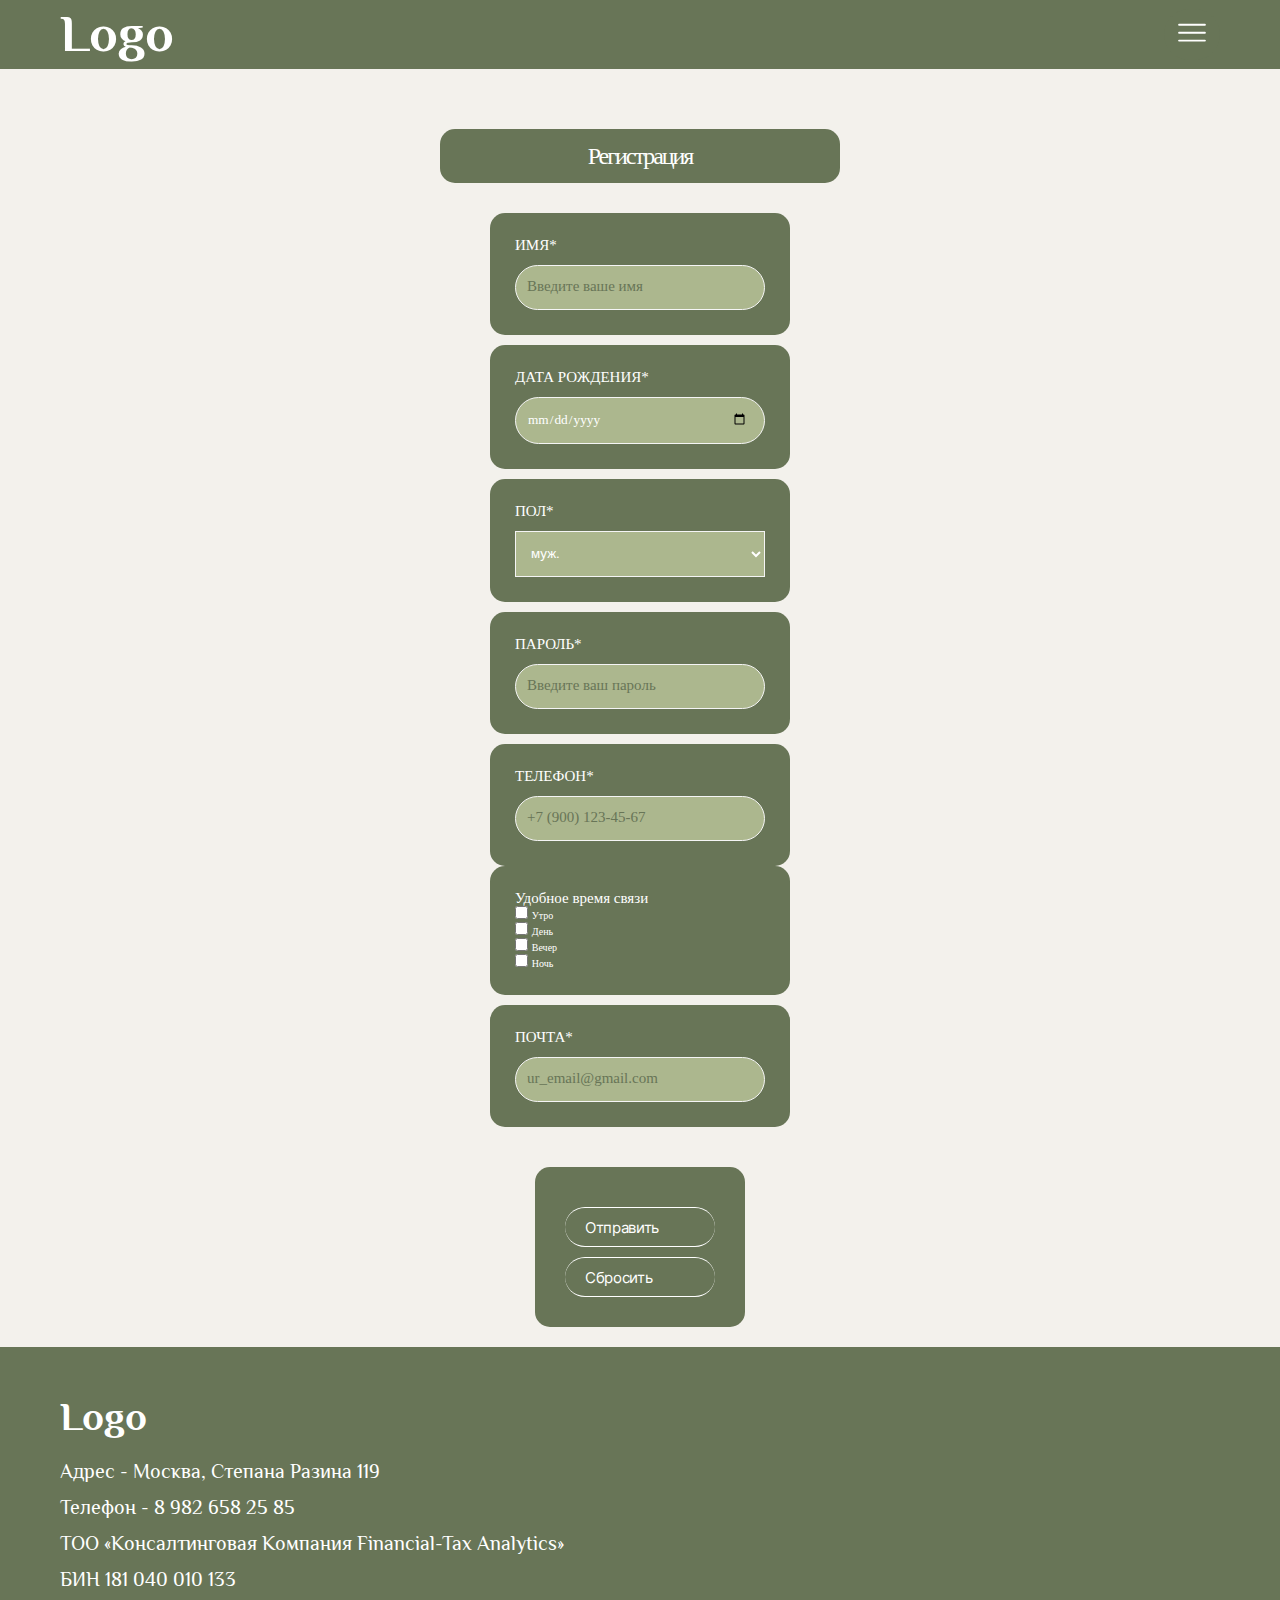
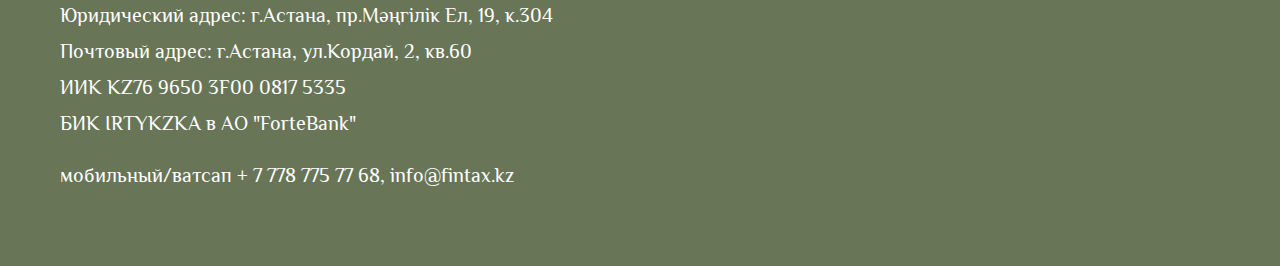
<file: form.html>
<!DOCTYPE html>
<html lang="en">
<head>
    <meta charset="UTF-8">
    <meta name="viewport" content="width=device-width, initial-scale=1.0">  
    <link rel="stylesheet" href="css/form.css">
    <title>чт.... форма</title>
</head>
<body>
    <header class="header">
        <div class="header__wrapper">
            <a href="index.html" class="header__link">Logo</a>
            <button class="header__btn">
                <img src="img/burger.svg" alt="Навигация" class="header__burger">
            </button>
        </div>
    </header>

    <section class="registration">
        <h1 class="registration__title">Регистрация</h1>
        <form class="registration__form">
          <div class="registration__wrapper">
            <label class="registration__label">
              ИМЯ* 
              <input
                required="true"
                type="text"
                placeholder="Введите ваше имя"
                class="registration__input"
              />
            </label>
            <label class="registration__label registration__label-current">
              ДАТА РОЖДЕНИЯ*
              <input
                required="true"
                type="date"
                placeholder="Введите ваше имя"
                class="registration__input"
              />
            </label>
            <label class="registration__label">
              ПОЛ*
              <select name="" id="" class="registration__select">
                <option class="registration__option">муж.</option>
                <option class="registration__option">жен.</option>
              </select>
            </label>
            <label class="registration__label registration__label-current">
              ПАРОЛЬ*
              <input
                required="true"
                type="password"
                placeholder="Введите ваш пароль"
                class="registration__input"
              />
            </label>

            <label class="registration__label registration__label-current">
              ТЕЛЕФОН*
              <input
                required="true"
                type="tel"
                placeholder="+7 (900) 123-45-67"
                class="registration__input"
              />
            </label>
            <ul class="registration__list">
              <p class="registration__text">Удобное время связи</p>
              <li class="registration__item">
                <input
                  required="true"
                  type="checkbox"
                  name="daytime"
                  id=""
                  class="registration__checkbox"
                />
                <span class="registration__span">Утро</span>
              </li>
              <li class="registration__item">
                <input
                  required="true"
                  type="checkbox"
                  name="daytime"
                  id=""
                  class="registration__checkbox"
                />
                <span class="registration__span">День</span>
              </li>
              <li class="registration__item">
                <input
                  required="true"
                  type="checkbox"
                  name="daytime"
                  id=""
                  class="registration__checkbox"
                />
                <span class="registration__span">Вечер</span>
              </li>
              <li class="registration__item">
                <input
                  required="true"
                  type="checkbox"
                  name="daytime"
                  id=""
                  class="registration__checkbox"
                />
                <span class="registration__span">Ночь</span>
              </li>
            </ul>

            <label class="registration__label registration__label-current">
              ПОЧТА*
              <input
                required="true"
                type="email"
                placeholder="ur_email@gmail.com"
                class="registration__input"
              />
            </label>
            <div class="button__wrapper">
              <button type="submit" class="registration__button">Отправить</button>
              <button type="reset" class="registration__button registration__button-current" disabled>
                Сбросить
              </button>
            </div>
          </div>
        </form>
      </section>
    </main>
    <footer class="footer">
        <div class="footer__background">
            <ul class="footer__list">
                <li class="footer__item footer__item--logo">Logo</li>
                <li class="footer__item">Адрес - Москва, Степана Разина 119</li>
                <li class="footer__item">Телефон - <a href="tel:8(982)658-25-85"> 8 982 658 25 85</a></li>
                <li class="footer__item">ТОО «Консалтинговая Компания Financial-Tax Analytics»</li>
                <li class="footer__item">БИН 181 040 010 133</li>
                <li class="footer__item">Юридический адрес: г.Астана, пр.Мәңгілік Ел, 19, к.304</li>
                <li class="footer__item">Почтовый адрес: г.Астана, ул.Кордай, 2, кв.60</li>
                <li class="footer__item">ИИК KZ76 9650 3F00 0817 5335</li>
                <li class="footer__item">БИК IRTYKZKA в АО "ForteBank"</li>
                <li class="footer__item footer__item--last">мобильный/ватсап 
                    <a href="tel:+7(778)-775-77-68">+ 7 778 775 77 68</a>,
                    <a href="mailto:info@fintax.kz">info@fintax.kz</a>
                </li>
            </ul>
        </div>
    </footer>
</body>
</html>
</file>
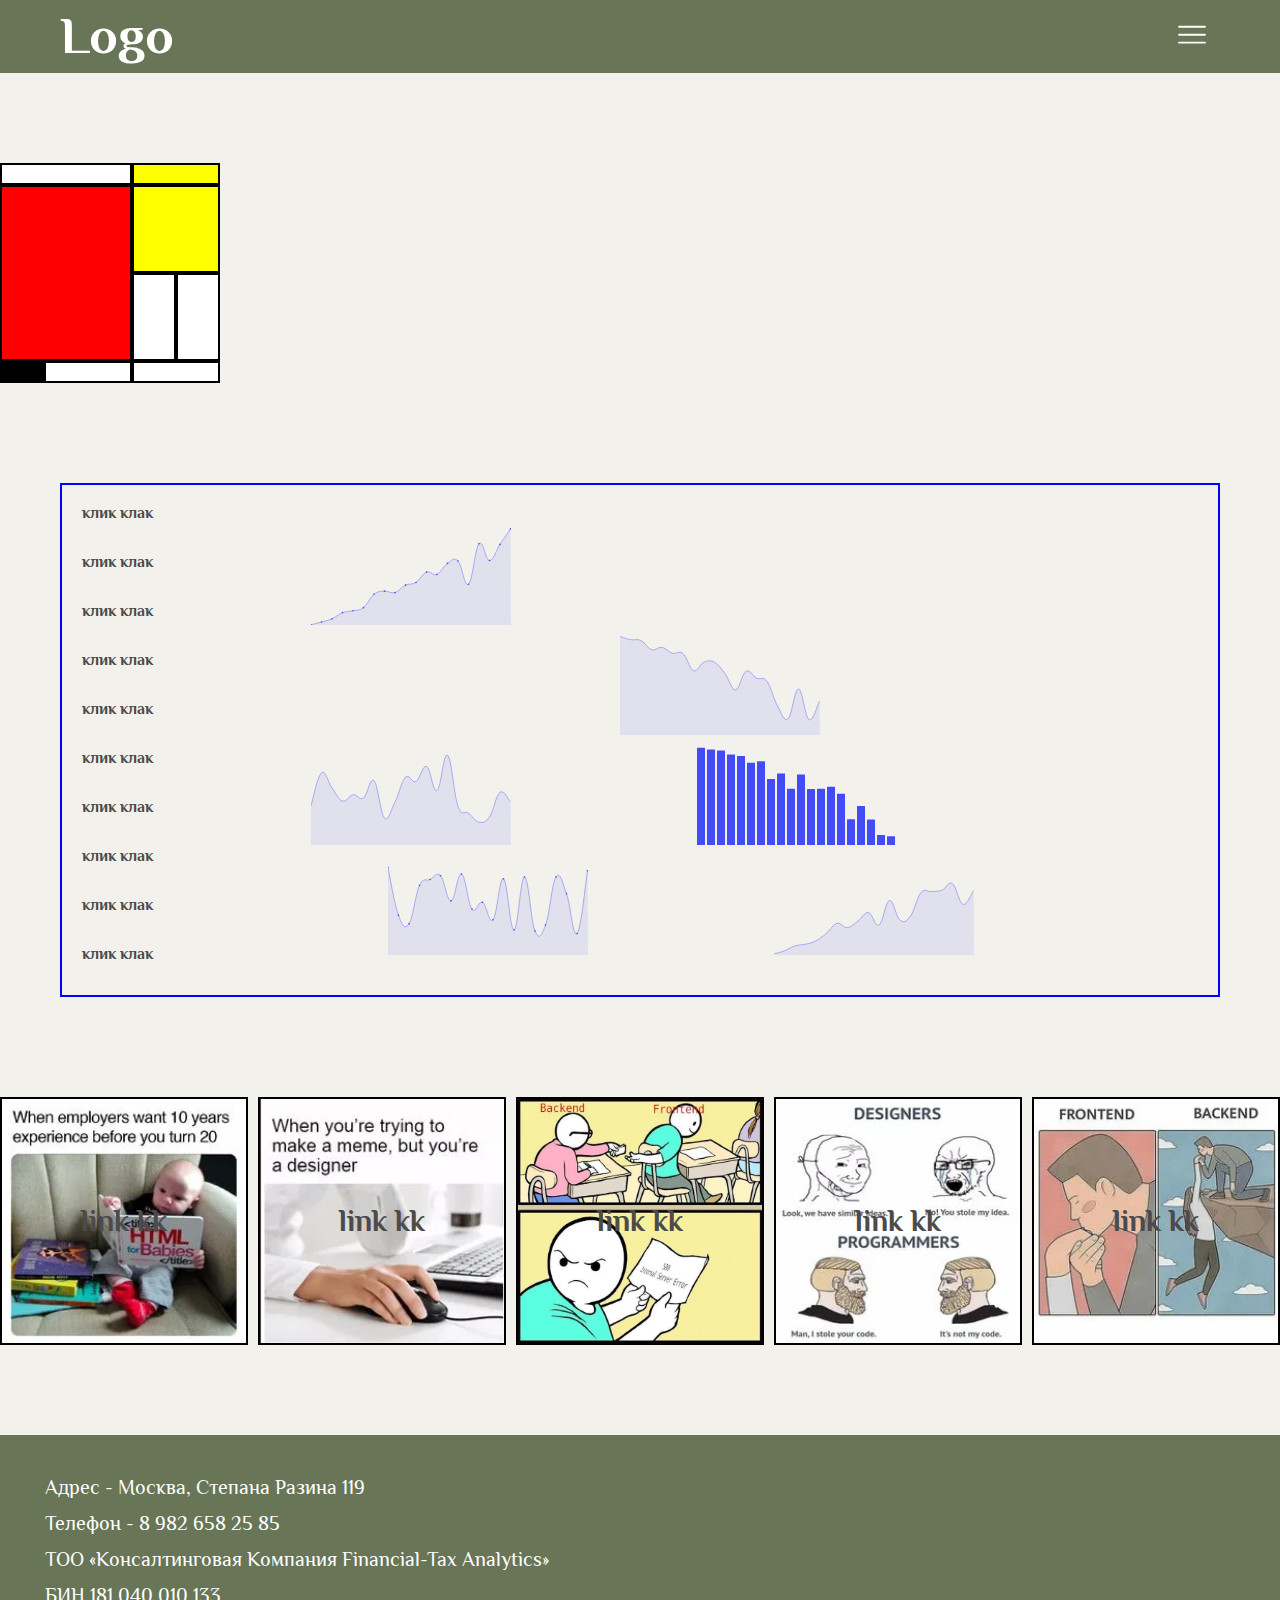
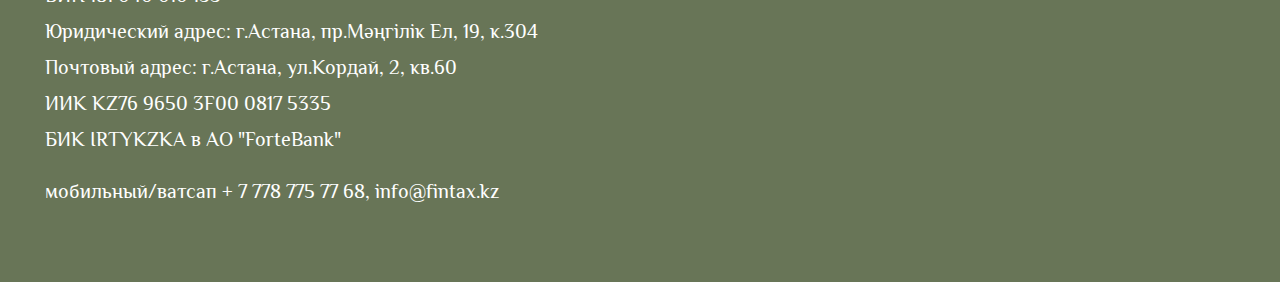
<file: grid.html>
<!DOCTYPE html>
<html lang="en">
<head>
    <meta charset="UTF-8">
    <meta name="viewport" content="width=device-width, initial-scale=1.0">  
    <link rel="stylesheet" href="css/grid.css">
    <title>что такое гриды.......</title>
</head>
<body>
    <header class="header">
        <div class="header__wrapper">
            <a href="index.html" class="header__link">Logo</a>
            <button class="header__btn">
                <img src="img/burger.svg" alt="Навигация" class="header__burger">
            </button>
        </div>
    </header>
    <main>
        <section class="grid ">
            <div class="grid__body wrapper">
                <div class="grid__item--1 grid__item">1</div>
                <div class="grid__item--2 grid__item">2</div>
                <div class="grid__item--3 grid__item">3</div>
                <div class="grid__item--4 grid__item">4</div>
                <div class="grid__item--5 grid__item">5</div>
                <div class="grid__item--6 grid__item">6</div>
                <div class="grid__item--7 grid__item">7</div>
                <div class="grid__item--8 grid__item">8</div>
                <div class="grid__item--9 grid__item">9</div>
            </div>
        </section>
        <section class="dashboard">
            <ul class="dashboard__aside">
                <li><a href="#">клик клак</a></li>
                <li><a href="#">клик клак</a></li>
                <li><a href="#">клик клак</a></li>
                <li><a href="#">клик клак</a></li>
                <li><a href="#">клик клак</a></li>
                <li><a href="#">клик клак</a></li>
                <li><a href="#">клик клак</a></li>
                <li><a href="#">клик клак</a></li>
                <li><a href="#">клик клак</a></li>
                <li><a href="#">клик клак</a></li>
            </ul>
            <div class="dashboard__main">
                <svg class='graph2' height="auto" viewBox="0 0 2000 1000" xmlns="http://www.w3.org/2000/svg">
                    <path d="M0 997.299c21-5.493 63-15.67 105-27.466 42-11.795 63-12.783 105-31.51 42-18.729 63-45.853 105-62.13 42-16.278 63-9.31 105-19.258 42-9.949 63 2.331 105-30.486S588 725.86 630 692.85c42-33.01 63-28.074 105-31.451 42-3.377 63 26.591 105 14.567 42-12.025 63-54.584 105-74.69 42-20.107 63 .236 105-25.842s63-88.36 105-104.548c42-16.188 63 41.012 105 23.607s63-83.693 105-110.632c42-26.94 63-65.885 105-24.062 42 41.823 63 267.567 105 233.177 42-34.39 63-357.48 105-405.126 42-47.646 63 165.665 105 166.895 42 1.23 63-97.585 105-160.743s84-124.038 105-155.047l5 961.045H0Z" fill="#444cf71a"/> <path d="M0 997.299c21-5.493 63-15.67 105-27.466 42-11.795 63-12.783 105-31.51 42-18.729 63-45.853 105-62.13 42-16.278 63-9.31 105-19.258 42-9.949 63 2.331 105-30.486S588 725.86 630 692.85c42-33.01 63-28.074 105-31.451 42-3.377 63 26.591 105 14.567 42-12.025 63-54.584 105-74.69 42-20.107 63 .236 105-25.842s63-88.36 105-104.548c42-16.188 63 41.012 105 23.607s63-83.693 105-110.632c42-26.94 63-65.885 105-24.062 42 41.823 63 267.567 105 233.177 42-34.39 63-357.48 105-405.126 42-47.646 63 165.665 105 166.895 42 1.23 63-97.585 105-160.743s84-124.038 105-155.047" fill="none" stroke="#444cf7" stroke-width="4"/> <g fill="#444cf7"><circle cy="997.299" r="8"/><circle cx="105" cy="969.833" r="8"/><circle cx="210" cy="938.322" r="8"/><circle cx="315" cy="876.193" r="8"/><circle cx="420" cy="856.935" r="8"/><circle cx="525" cy="826.449" r="8"/><circle cx="630" cy="692.85" r="8"/><circle cx="735" cy="661.399" r="8"/><circle cx="840" cy="675.966" r="8"/><circle cx="945" cy="601.276" r="8"/><circle cx="1050" cy="575.434" r="8"/><circle cx="1155" cy="470.886" r="8"/><circle cx="1260" cy="494.493" r="8"/><circle cx="1365" cy="383.861" r="8"/><circle cx="1470" cy="359.799" r="8"/><circle cx="1575" cy="592.976" r="8"/><circle cx="1680" cy="187.85" r="8"/><circle cx="1785" cy="354.745" r="8"/><circle cx="1890" cy="194.002" r="8"/><circle cx="1995" cy="38.955" r="8"/></g>
                </svg>
                <svg class="graph1" height="auto" viewBox="0 0 2000 1000" xmlns="http://www.w3.org/2000/svg">
                    <path d="M0 14.409c21 6.427 63 23.993 105 32.134 42 8.14 63-11.522 105 8.569 42 20.09 63 78.171 105 91.883 42 13.712 63-30.454 105-23.323 42 7.13 63 46.758 105 58.976 42 12.218 63-32.84 105 2.115 42 34.955 63 155.187 105 172.66 42 17.473 63-68.429 105-85.293 42-16.864 63-21.71 105 .971 42 22.68 63 57.224 105 112.432 42 55.208 63 167.936 105 163.607 42-4.329 63-161.638 105-185.253 42-23.614 63 47.127 105 67.18 42 20.055 63-22.558 105 33.09 42 55.647 63 170.533 105 245.149 42 74.615 63 161.636 105 127.928 42-33.707 63-298.292 105-296.466 42 1.826 63 281.584 105 305.597 42 24.012 84-148.427 105-185.534l5 339.169H0Z" fill="#444cf71a"/> <path d="M0 14.409c21 6.427 63 23.993 105 32.134 42 8.14 63-11.522 105 8.569 42 20.09 63 78.171 105 91.883 42 13.712 63-30.454 105-23.323 42 7.13 63 46.758 105 58.976 42 12.218 63-32.84 105 2.115 42 34.955 63 155.187 105 172.66 42 17.473 63-68.429 105-85.293 42-16.864 63-21.71 105 .971 42 22.68 63 57.224 105 112.432 42 55.208 63 167.936 105 163.607 42-4.329 63-161.638 105-185.253 42-23.614 63 47.127 105 67.18 42 20.055 63-22.558 105 33.09 42 55.647 63 170.533 105 245.149 42 74.615 63 161.636 105 127.928 42-33.707 63-298.292 105-296.466 42 1.826 63 281.584 105 305.597 42 24.012 84-148.427 105-185.534" fill="none" stroke="#444cf7" stroke-width="4"/>
                </svg>
                <svg class="graph3" height="auto" viewBox="0 0 2000 1000" xmlns="http://www.w3.org/2000/svg">
                    <path d="M0 607.742c21-65.879 63-293.387 105-329.392 42-36.006 63 92.863 105 149.364 42 56.5 63 119.257 105 133.14 42 13.884 63-57.45 105-63.72 42-6.27 63 60.34 105 32.37 42-27.969 63-212.252 105-172.218 42 40.035 63 329.821 105 372.393 42 42.572 63-77.999 105-159.533 42-81.534 63-207.2 105-248.136 42-40.936 63 64.904 105 43.456 42-21.447 63-168.49 105-150.692 42 17.798 63 262.274 105 239.682 42-22.592 63-384.043 105-352.643 42 31.399 63 393.63 105 509.638 42 116.01 63 38.547 105 70.408 42 31.86 63 81.454 105 88.893 42 7.439 63 7.876 105-51.7 42-59.575 63-215.9 105-246.176 42-30.276 84 75.839 105 94.798l5 432.326H0Z" fill="#444cf71a"/><path d="M0 607.742c21-65.879 63-293.387 105-329.392 42-36.006 63 92.863 105 149.364 42 56.5 63 119.257 105 133.14 42 13.884 63-57.45 105-63.72 42-6.27 63 60.34 105 32.37 42-27.969 63-212.252 105-172.218 42 40.035 63 329.821 105 372.393 42 42.572 63-77.999 105-159.533 42-81.534 63-207.2 105-248.136 42-40.936 63 64.904 105 43.456 42-21.447 63-168.49 105-150.692 42 17.798 63 262.274 105 239.682 42-22.592 63-384.043 105-352.643 42 31.399 63 393.63 105 509.638 42 116.01 63 38.547 105 70.408 42 31.86 63 81.454 105 88.893 42 7.439 63 7.876 105-51.7 42-59.575 63-215.9 105-246.176 42-30.276 84 75.839 105 94.798" fill="none" stroke="#444cf7" stroke-width="4"/>
                </svg>
                <svg class="graph6" height="auto" viewBox="0 0 2000 1000" xmlns="http://www.w3.org/2000/svg">
                    <path d="M0 1000h80V30.496q0-4-4-4H4q-4 0-4 4ZM100 1000h80V49.639q0-4-4-4h-72q-4 0-4 4ZM200 1000h80V58.256q0-4-4-4h-72q-4 0-4 4ZM300 1000h80V98.57q0-4-4-4h-72q-4 0-4 4ZM400 1000h80V115.122q0-4-4-4h-72q-4 0-4 4ZM500 1000h80V181.084q0-4-4-4h-72q-4 0-4 4ZM600 1000h80V167.194q0-4-4-4h-72q-4 0-4 4ZM700 1000h80V342.94q0-4-4-4h-72q-4 0-4 4ZM800 1000h80V287.917q0-4-4-4h-72q-4 0-4 4ZM900 1000h80V440.283q0-4-4-4h-72q-4 0-4 4ZM1000 1000h80V297.951q0-4-4-4h-72q-4 0-4 4ZM1100 1000h80V444.243q0-4-4-4h-72q-4 0-4 4ZM1200 1000h80V442.708q0-4-4-4h-72q-4 0-4 4ZM1300 1000h80V421.495q0-4-4-4h-72q-4 0-4 4ZM1400 1000h80V490.418q0-4-4-4h-72q-4 0-4 4ZM1500 1000h80V747.462q0-4-4-4h-72q-4 0-4 4ZM1600 1000h80V613.48q0-4-4-4h-72q-4 0-4 4ZM1700 1000h80V749.758q0-4-4-4h-72q-4 0-4 4ZM1800 1000h80v-94.973q0-4-4-4h-72q-4 0-4 4ZM1900 1000h80v-82.734q0-4-4-4h-72q-4 0-4 4Z" fill="#444cf7"/>
                </svg>
                <svg class="graph5" height="auto" viewBox="0 0 2000 1000" xmlns="http://www.w3.org/2000/svg">
                    <path d="M0 125.698c21 95.639 63 365.67 105 478.193 42 112.523 63 144.345 105 84.422s63-295.423 105-384.038c42-88.615 63-39.568 105-59.035 42-19.468 63-81.032 105-38.303 42 42.73 63 255.186 105 251.95 42-3.237 63-284.594 105-268.134 42 16.46 63 293.927 105 350.434 42 56.507 63-89.301 105-67.9 42 21.402 63 221.997 105 174.909 42-47.088 63-430.562 105-410.348s63 514.847 105 511.416c42-3.43 63-530.728 105-528.568 42 2.16 63 443.315 105 539.37 42 96.056 63 49.043 105-59.092 42-108.135 63-418.826 105-481.583 42-62.757 63 54.589 105 167.799 42 113.21 63 444.271 105 398.253 42-46.02 84-502.677 105-628.347l5 842.904H0Z" fill="#444cf71a"/> <path d="M0 125.698c21 95.639 63 365.67 105 478.193 42 112.523 63 144.345 105 84.422s63-295.423 105-384.038c42-88.615 63-39.568 105-59.035 42-19.468 63-81.032 105-38.303 42 42.73 63 255.186 105 251.95 42-3.237 63-284.594 105-268.134 42 16.46 63 293.927 105 350.434 42 56.507 63-89.301 105-67.9 42 21.402 63 221.997 105 174.909 42-47.088 63-430.562 105-410.348s63 514.847 105 511.416c42-3.43 63-530.728 105-528.568 42 2.16 63 443.315 105 539.37 42 96.056 63 49.043 105-59.092 42-108.135 63-418.826 105-481.583 42-62.757 63 54.589 105 167.799 42 113.21 63 444.271 105 398.253 42-46.02 84-502.677 105-628.347" fill="none" stroke="#444cf7" stroke-width="4"/> <g fill="#444cf7"><circle cy="125.698" r="8"/><circle cx="105" cy="603.891" r="8"/><circle cx="210" cy="688.313" r="8"/><circle cx="315" cy="304.275" r="8"/><circle cx="420" cy="245.24" r="8"/><circle cx="525" cy="206.937" r="8"/><circle cx="630" cy="458.886" r="8"/><circle cx="735" cy="190.753" r="8"/><circle cx="840" cy="541.187" r="8"/><circle cx="945" cy="473.288" r="8"/><circle cx="1050" cy="648.196" r="8"/><circle cx="1155" cy="237.848" r="8"/><circle cx="1260" cy="749.264" r="8"/><circle cx="1365" cy="220.696" r="8"/><circle cx="1470" cy="760.066" r="8"/><circle cx="1575" cy="700.974" r="8"/><circle cx="1680" cy="219.391" r="8"/><circle cx="1785" cy="387.19" r="8"/><circle cx="1890" cy="785.443" r="8"/><circle cx="1995" cy="157.096" r="8"/></g>
                </svg>
                <svg class="graph4" height="auto" viewBox="0 0 2000 1000" xmlns="http://www.w3.org/2000/svg">
                    <path d="M0 988.832c21-6.14 63-14.606 105-30.697s63-36.516 105-49.758c42-13.243 63-6.462 105-16.455 42-9.993 63-11.509 105-33.51 42-22 63-41.415 105-76.494 42-35.08 63-87.736 105-98.902 42-11.165 63 47.786 105 43.075 42-4.71 63-36.522 105-66.629 42-30.106 63-92.093 105-83.906 42 8.188 63 148.997 105 124.845 42-24.151 63-235.808 105-245.603 42-9.794 63 165.471 105 196.63 42 31.16 63 14.449 105-40.833s63-186.675 105-235.576c42-48.9 63-4.334 105-8.927 42-4.594 63 1.848 105-14.04 42-15.89 63-93.763 105-65.403s63 193.546 105 207.205c42 13.658 84-111.13 105-138.913l5 645.059H0Z" fill="#444cf71a"/><path d="M0 988.832c21-6.14 63-14.606 105-30.697s63-36.516 105-49.758c42-13.243 63-6.462 105-16.455 42-9.993 63-11.509 105-33.51 42-22 63-41.415 105-76.494 42-35.08 63-87.736 105-98.902 42-11.165 63 47.786 105 43.075 42-4.71 63-36.522 105-66.629 42-30.106 63-92.093 105-83.906 42 8.188 63 148.997 105 124.845 42-24.151 63-235.808 105-245.603 42-9.794 63 165.471 105 196.63 42 31.16 63 14.449 105-40.833s63-186.675 105-235.576c42-48.9 63-4.334 105-8.927 42-4.594 63 1.848 105-14.04 42-15.89 63-93.763 105-65.403s63 193.546 105 207.205c42 13.658 84-111.13 105-138.913" fill="none" stroke="#444cf7" stroke-width="4"/>
                </svg>
            </div>
        </section>
        <section class="gallery">
            <div><img src="img/1.webp" alt=""><a href="#">link kk</a></div>
            <div><img src="img/2.webp" alt=""><a href="#">link kk</a></div>
            <div><img src="img/3.webp" alt=""><a href="#">link kk</a></div>
            <div><img src="img/4.webp" alt=""><a href="#">link kk</a></div>
            <div><img src="img/5.webp" alt=""><a href="#">link kk</a></div>
        </section>
    </main>
    <footer class="footer">
        <div class="footer__background">
            <ul class="footer__list">
                <li class="footer__item">Адрес - Москва, Степана Разина 119</li>
                <li class="footer__item">Телефон - <a href="tel:8(982)658-25-85"> 8 982 658 25 85</a></li>
                <li class="footer__item">ТОО «Консалтинговая Компания Financial-Tax Analytics»</li>
                <li class="footer__item">БИН 181 040 010 133</li>
                <li class="footer__item">Юридический адрес: г.Астана, пр.Мәңгілік Ел, 19, к.304</li>
                <li class="footer__item">Почтовый адрес: г.Астана, ул.Кордай, 2, кв.60</li>
                <li class="footer__item">ИИК KZ76 9650 3F00 0817 5335</li>
                <li class="footer__item">БИК IRTYKZKA в АО "ForteBank"</li>
                <li class="footer__item footer__item--last">мобильный/ватсап 
                    <a href="tel:+7(778)-775-77-68">+ 7 778 775 77 68</a>,
                    <a href="mailto:info@fintax.kz">info@fintax.kz</a>
                </li>
            </ul>
        </div>
    </footer>
</body>
</html>
</file>
<file: css/form.css>
@charset "UTF-8";
html, body, div, span, applet, object, iframe,
h1, h2, h3, h4, h5, h6, p, blockquote, pre,
a, abbr, acronym, address, big, cite, code,
del, dfn, em, img, ins, kbd, q, s, samp,
small, strike, strong, sub, sup, tt, var,
b, u, i, center,
dl, dt, dd, ol, ul, li,
fieldset, form, label, legend, button, input, textarea,
table, caption, tbody, tfoot, thead, tr, th, td,
article, aside, canvas, details, embed,
figure, figcaption, footer, header, hgroup,
menu, nav, output, ruby, section, summary,
time, mark, audio, video {
  margin: 0;
  padding: 0;
  border: 0;
}

*, *:before, *:after {
  box-sizing: border-box;
}

:active {
  outline: none;
}

a:active {
  outline: none;
}

nav, footer, header, aside {
  display: block;
}

html, body {
  height: 100%;
  width: 100%;
  font-size: 100%;
  line-height: 1;
  -ms-text-size-adjust: 100%;
  -moz-text-size-adjust: 100%;
  -webkit-text-size-adjust: 100%;
}

input, button, textarea {
  font-family: inherit;
}

input::-ms-clear {
  display: none;
}

button {
  cursor: pointer;
}

button::-moz-focus-inner {
  padding: 0;
  border: 0;
}

a, a:visited {
  text-decoration: none;
}

a:hover {
  text-decoration: none;
}

ul li {
  list-style: none;
}

img {
  vertical-align: top;
}

h1, h2, h3, h4, h5, h6 {
  font-size: inherit;
  font-weight: inherit;
}

a {
  color: inherit;
}

@font-face {
  font-family: "Inter Light";
  font-weight: 300;
  font-style: normal;
  src: url("../../fonts/Inter-Light.eot");
  src: local("Inter Light"), url("../../fonts/Inter-Light.eot?#iefix") format("embedded-opentype"), url("../../fonts/Inter-Light.woff2") format("woff2"), url("../../fonts/Inter-Light.woff") format("woff"), url("../../fonts/Inter-Light.ttf") format("truetype");
  font-display: swap;
}
@font-face {
  font-family: "Inter";
  font-weight: 400;
  font-style: normal;
  src: url("../../fonts/Inter-Regular.eot");
  src: local("Inter Regular"), url("../../fonts/Inter-Regular.eot?#iefix") format("embedded-opentype"), url("../../fonts/Inter-Regular.woff2") format("woff2"), url("../../fonts/Inter-Regular.woff") format("woff"), url("../../fonts/Inter-Regular.ttf") format("truetype");
  font-display: swap;
}
@font-face {
  font-family: "Inter Medium";
  font-weight: 500;
  font-style: normal;
  src: url("../../fonts/Inter-Medium.eot");
  src: local("Inter Medium"), url("../../fonts/Inter-Medium.eot?#iefix") format("embedded-opentype"), url("../../fonts/Inter-Medium.woff2") format("woff2"), url("../../fonts/Inter-Medium.woff") format("woff"), url("../../fonts/Inter-Medium.ttf") format("truetype");
  font-display: swap;
}
@font-face {
  font-family: "Inter SemiBold";
  font-weight: 600;
  font-style: normal;
  src: url("../../fonts/Inter-SemiBold.eot");
  src: local("Inter SemiBold"), url("../../fonts/Inter-SemiBold.eot?#iefix") format("embedded-opentype"), url("../../fonts/Inter-SemiBold.woff2") format("woff2"), url("../../fonts/Inter-SemiBold.woff") format("woff"), url("../../fonts/Inter-SemiBold.ttf") format("truetype");
  font-display: swap;
}
@font-face {
  font-family: "Inter Bold";
  font-weight: 700;
  font-style: normal;
  src: url("../../fonts/Inter-Bold.eot");
  src: local("Inter Bold"), url("../../fonts/Inter-Bold.eot?#iefix") format("embedded-opentype"), url("../../fonts/Inter-Bold.woff2") format("woff2"), url("../../fonts/Inter-Bold.woff") format("woff"), url("../../fonts/Inter-Bold.ttf") format("truetype");
  font-display: swap;
}
@font-face {
  font-family: "Philosopher Bold";
  font-style: normal;
  font-weight: 700;
  src: url("../../fonts/Philosopher-Bold.eot");
  src: local("Philosopher Bold"), url("../../fonts/Philosopher-Bold.eot?#iefix") format("embedded-opentype"), url("../../fonts/Philosopher-Bold.woff2") format("woff2"), url("../../fonts/Philosopher-Bold.woff") format("woff"), url("../../fonts/Philosopher-Bold.ttf") format("truetype");
  font-display: swap;
}
@font-face {
  font-family: "Philosopher Italic";
  font-weight: 400;
  font-style: italic;
  src: url("../../fonts/Philosopher-Italic.eot");
  src: local("Philosopher Italic"), url("../../fonts/Philosopher-Italic.eot?#iefix") format("embedded-opentype"), url("../../fonts/Philosopher-Italic.woff2") format("woff2"), url("../../fonts/Philosopher-Italic.woff") format("woff"), url("../../fonts/Philosopher-Italic.ttf") format("truetype");
  font-display: swap;
}
@font-face {
  font-family: "Philosopher";
  font-weight: 400;
  font-style: normal;
  src: url("../../fonts/Philosopher-Regular.eot");
  src: local("Philosopher"), url("../../fonts/Philosopher-Regular.eot?#iefix") format("embedded-opentype"), url("../../fonts/Philosopher-Regular.woff2") format("woff2"), url("../../fonts/Philosopher-Regular.woff") format("woff"), url("../../fonts/Philosopher-Regular.ttf") format("truetype");
  font-display: swap;
}
@font-face {
  font-family: "VelaSans";
  font-weight: 400;
  font-style: normal;
  src: url("../../fonts/VelaSans-Regular.eot");
  src: local("VelaSans"), url("../../fonts/VelaSans-Regular.eot?#iefix") format("embedded-opentype"), url("../../fonts/VelaSans-Regular.woff2") format("woff2"), url("../../fonts/VelaSans-Regular.woff") format("woff"), url("../../fonts/VelaSans-Regular.ttf") format("truetype");
  font-display: swap;
}
.sr-only {
  position: absolute;
  width: 1px;
  height: 1px;
  padding: 0;
  margin: -1px;
  overflow: hidden;
  clip: rect(0, 0, 0, 0);
  white-space: nowrap;
  border-width: 0;
}

:root {
  font-size: 62.5%;
  scroll-behavior: smooth;
}

::-moz-selection {
  background-color: #687557;
}

::selection {
  background-color: #687557;
}

::-moz-placeholder {
  color: #687557;
  font-size: 1.5rem;
}

::placeholder {
  color: #687557;
  font-size: 1.5rem;
}

body {
  background-color: #F3F1EC;
  font-size: 1.6rem;
  color: #4B4B4B;
}

main {
  font-family: "Philosopher Bold", serif;
}
main button {
  border: solid #687557 1px;
  padding: 20px 0;
  width: 100%;
  align-self: center;
  justify-self: center;
  transition: background-color, color, border-color, box-shadow, transform 0.15s;
}
main button:hover {
  background-color: #444237;
  color: #687557;
  border-color: #444237;
  box-shadow: 5px 5px black;
  transform: rotate(3deg) scale(1.08);
}
main button:active {
  color: #FFF;
}
@media screen and (min-width: 959px) {
  main button {
    width: 560px;
  }
}

a:hover {
  -webkit-text-decoration: underline #687557;
          text-decoration: underline #687557;
  color: #687557;
  transition: color 0.15s, -webkit-text-decoration;
  transition: text-decoration, color 0.15s;
  transition: text-decoration, color 0.15s, -webkit-text-decoration;
}

a:active {
  color: #4B4B4B;
  -webkit-text-decoration: underline #4B4B4B;
          text-decoration: underline #4B4B4B;
}

button {
  font-family: "Inter", sans-serif;
  line-height: 120%;
  border-radius: 20px;
  color: #FFF;
  background: #687557;
  letter-spacing: -0.32px;
}
@media screen and (min-width: 959px) {
  button {
    font-size: 1.8rem;
  }
}

h1 {
  font-size: 3.4rem;
  letter-spacing: -2.04px;
}
@media screen and (min-width: 959px) {
  h1 {
    font-size: 5rem;
  }
}

h2 {
  font-family: "Philosopher Italic", serif;
  font-size: 3.8rem;
}
@media screen and (min-width: 959px) {
  h2 {
    font-size: 5.4rem;
  }
}

input {
  border-radius: 60px;
  padding: 16px;
}

textarea {
  resize: none;
}

main {
  margin-inline: 45px;
  max-width: 1160px;
  display: flex;
  flex-direction: column;
  align-items: center;
  padding: 90px 0;
}
@media screen and (min-width: 1159px) {
  main {
    margin-inline: auto;
  }
}

.header {
  overflow-x: hidden;
  width: 100%;
  padding: 8px 0;
  color: #FFF;
  background-color: #687557;
}

.header__wrapper {
  margin-inline: 45px;
  max-width: 1160px;
  display: flex;
  justify-content: space-between;
  align-items: center;
}
@media screen and (min-width: 1159px) {
  .header__wrapper {
    margin-inline: auto;
  }
}

.header__link {
  font-family: "Philosopher Bold", serif;
  color: #FFF;
  font-size: 3rem;
}
@media screen and (min-width: 959px) {
  .header__link {
    font-size: 5.25rem;
  }
}
.header__link:hover {
  text-decoration: none;
  color: #F3F1EC;
}

.header__btn {
  border-radius: 60px;
  padding: 14.5px 13px;
}

@media screen and (min-width: 959px) {
  .header__burger {
    width: 30px;
  }
}

/*----------------------------------------------------------------*/
.registration {
  padding-top: 60px;
}

.registration__title {
  text-align: center;
  margin: 10px 0;
  font-size: 24px;
  width: 400px;
  margin: 0 auto;
  color: #fff;
  background-color: #687557;
  padding: 15px;
  border-radius: 15px;
}

.registration__wrapper {
  display: flex;
  flex-direction: column;
  align-items: center;
  max-width: 1400px;
  width: 100%;
  margin-top: 20px;
  padding: 20px;
  color: #fff;
  font-size: 1.5rem;
  margin: 0 auto;
}

.registration__content-wrapper {
  display: flex;
  flex-direction: column;
  justify-content: center;
}

.registration__list {
  list-style: none;
  background: #687557;
  padding: 25px;
  color: white;
  width: 300px;
  border-radius: 15px;
}

.registration__span {
  color: #fff;
  font-size: 1rem;
}

.registration__input,
.registration__select {
  background-color: #ACB78E;
  border: 1px solid #F5F5F5;
  color: #FFFFFF;
  margin-top: 12px;
  padding-left: 11px;
  padding-top: 13px;
  padding-bottom: 14px;
  cursor: pointer;
  outline: none;
  width: 100%;
}

.registration__input:hover,
.registration__select:hover {
  border: 1px solid white;
  color: white;
}

.registration__label {
  background: #687557;
  width: 300px;
  padding: 25px;
  position: relative;
  color: white;
  border-radius: 15px;
  margin-top: 10px;
}

.button__wrapper {
  background: #687557;
  padding: 30px;
  position: relative;
  color: white;
  border-radius: 15px;
  margin-top: 40px;
  display: flex;
  flex-direction: column;
  align-items: center;
}

.registration__button {
  margin-top: 10px;
  background: none;
  border: none;
  border-top: 1px solid white;
  border-bottom: 1px solid white;
  width: 150px;
  padding-top: 11px;
  padding-bottom: 9px;
  text-align: left;
  padding-left: 20px;
  color: white;
  cursor: pointer;
  font-size: 1.5rem;
}

.registration__image {
  width: 100px;
  position: absolute;
}
/*----------------------------------------------------------------*/
.footer {
  overflow-x: hidden;
  position: sticky;
  top: 100vh;
}

.footer__title {
  margin-inline: 45px;
  max-width: 1160px;
  margin-top: 90px;
}
@media screen and (min-width: 1159px) {
  .footer__title {
    margin-inline: auto;
  }
}

.footer__info {
  position: relative;
  margin-top: 40px;
}

.footer__map {
  width: 100%;
}

.footer__background {
  background: #687557;
  padding: 34px 0 73px 0;
}

.footer__list {
  margin-inline: 45px;
  max-width: 1160px;
  margin-inline: 45px;
  font-family: "Philosopher", serif;
  color: #FFF;
}
@media screen and (min-width: 1159px) {
  .footer__list {
    margin-inline: auto;
  }
}
@media screen and (min-width: 1159px) {
  .footer__list {
    font-size: 2rem;
  }
}

.footer__item {
  line-height: 180%;
}
.footer__item > a:hover {
  color: #4B4B4B;
}
.footer__item--logo {
  display: inline-block;
  font-size: 4rem;
  font-family: "Philosopher Bold";
}
.footer__item--logo:hover {
  transform: scale(1.5) rotate(30deg) skew(10deg);
  transition: 0.3s;
}
.footer__item--last {
  margin-top: 16px;
}/*# sourceMappingURL=form.css.map */
</file>
<file: css/grid.css>
html, body, div, span, applet, object, iframe,
h1, h2, h3, h4, h5, h6, p, blockquote, pre,
a, abbr, acronym, address, big, cite, code,
del, dfn, em, img, ins, kbd, q, s, samp,
small, strike, strong, sub, sup, tt, var,
b, u, i, center,
dl, dt, dd, ol, ul, li,
fieldset, form, label, legend, button, input, textarea,
table, caption, tbody, tfoot, thead, tr, th, td,
article, aside, canvas, details, embed,
figure, figcaption, footer, header, hgroup,
menu, nav, output, ruby, section, summary,
time, mark, audio, video {
  margin: 0;
  padding: 0;
  border: 0;
}

*, *:before, *:after {
  box-sizing: border-box;
}

:active {
  outline: none;
}

a:active {
  outline: none;
}

nav, footer, header, aside {
  display: block;
}

html, body {
  height: 100%;
  width: 100%;
  font-size: 100%;
  line-height: 1;
  -ms-text-size-adjust: 100%;
  -moz-text-size-adjust: 100%;
  -webkit-text-size-adjust: 100%;
}

input, button, textarea {
  font-family: inherit;
}

input::-ms-clear {
  display: none;
}

button {
  cursor: pointer;
}

button::-moz-focus-inner {
  padding: 0;
  border: 0;
}

a, a:visited {
  text-decoration: none;
}

a:hover {
  text-decoration: none;
}

ul li {
  list-style: none;
}

img {
  vertical-align: top;
}

h1, h2, h3, h4, h5, h6 {
  font-size: inherit;
  font-weight: inherit;
}

a {
  color: inherit;
}

@font-face {
  font-family: "Inter Light";
  font-weight: 300;
  font-style: normal;
  src: url("../../fonts/Inter-Light.eot");
  src: local("Inter Light"), url("../../fonts/Inter-Light.eot?#iefix") format("embedded-opentype"), url("../../fonts/Inter-Light.woff2") format("woff2"), url("../../fonts/Inter-Light.woff") format("woff"), url("../../fonts/Inter-Light.ttf") format("truetype");
  font-display: swap;
}
@font-face {
  font-family: "Inter";
  font-weight: 400;
  font-style: normal;
  src: url("../../fonts/Inter-Regular.eot");
  src: local("Inter Regular"), url("../../fonts/Inter-Regular.eot?#iefix") format("embedded-opentype"), url("../../fonts/Inter-Regular.woff2") format("woff2"), url("../../fonts/Inter-Regular.woff") format("woff"), url("../../fonts/Inter-Regular.ttf") format("truetype");
  font-display: swap;
}
@font-face {
  font-family: "Inter Medium";
  font-weight: 500;
  font-style: normal;
  src: url("../../fonts/Inter-Medium.eot");
  src: local("Inter Medium"), url("../../fonts/Inter-Medium.eot?#iefix") format("embedded-opentype"), url("../../fonts/Inter-Medium.woff2") format("woff2"), url("../../fonts/Inter-Medium.woff") format("woff"), url("../../fonts/Inter-Medium.ttf") format("truetype");
  font-display: swap;
}
@font-face {
  font-family: "Inter SemiBold";
  font-weight: 600;
  font-style: normal;
  src: url("../../fonts/Inter-SemiBold.eot");
  src: local("Inter SemiBold"), url("../../fonts/Inter-SemiBold.eot?#iefix") format("embedded-opentype"), url("../../fonts/Inter-SemiBold.woff2") format("woff2"), url("../../fonts/Inter-SemiBold.woff") format("woff"), url("../../fonts/Inter-SemiBold.ttf") format("truetype");
  font-display: swap;
}
@font-face {
  font-family: "Inter Bold";
  font-weight: 700;
  font-style: normal;
  src: url("../../fonts/Inter-Bold.eot");
  src: local("Inter Bold"), url("../../fonts/Inter-Bold.eot?#iefix") format("embedded-opentype"), url("../../fonts/Inter-Bold.woff2") format("woff2"), url("../../fonts/Inter-Bold.woff") format("woff"), url("../../fonts/Inter-Bold.ttf") format("truetype");
  font-display: swap;
}
@font-face {
  font-family: "Philosopher Bold";
  font-style: normal;
  font-weight: 700;
  src: url("../../fonts/Philosopher-Bold.eot");
  src: local("Philosopher Bold"), url("../../fonts/Philosopher-Bold.eot?#iefix") format("embedded-opentype"), url("../../fonts/Philosopher-Bold.woff2") format("woff2"), url("../../fonts/Philosopher-Bold.woff") format("woff"), url("../../fonts/Philosopher-Bold.ttf") format("truetype");
  font-display: swap;
}
@font-face {
  font-family: "Philosopher Italic";
  font-weight: 400;
  font-style: italic;
  src: url("../../fonts/Philosopher-Italic.eot");
  src: local("Philosopher Italic"), url("../../fonts/Philosopher-Italic.eot?#iefix") format("embedded-opentype"), url("../../fonts/Philosopher-Italic.woff2") format("woff2"), url("../../fonts/Philosopher-Italic.woff") format("woff"), url("../../fonts/Philosopher-Italic.ttf") format("truetype");
  font-display: swap;
}
@font-face {
  font-family: "Philosopher";
  font-weight: 400;
  font-style: normal;
  src: url("../../fonts/Philosopher-Regular.eot");
  src: local("Philosopher"), url("../../fonts/Philosopher-Regular.eot?#iefix") format("embedded-opentype"), url("../../fonts/Philosopher-Regular.woff2") format("woff2"), url("../../fonts/Philosopher-Regular.woff") format("woff"), url("../../fonts/Philosopher-Regular.ttf") format("truetype");
  font-display: swap;
}
@font-face {
  font-family: "VelaSans";
  font-weight: 400;
  font-style: normal;
  src: url("../../fonts/VelaSans-Regular.eot");
  src: local("VelaSans"), url("../../fonts/VelaSans-Regular.eot?#iefix") format("embedded-opentype"), url("../../fonts/VelaSans-Regular.woff2") format("woff2"), url("../../fonts/VelaSans-Regular.woff") format("woff"), url("../../fonts/VelaSans-Regular.ttf") format("truetype");
  font-display: swap;
}
.sr-only {
  position: absolute;
  width: 1px;
  height: 1px;
  padding: 0;
  margin: -1px;
  overflow: hidden;
  clip: rect(0, 0, 0, 0);
  white-space: nowrap;
  border-width: 0;
}

:root {
  font-size: 62.5%;
  scroll-behavior: smooth;
}

::-moz-selection {
  background-color: #687557;
}

::selection {
  background-color: #687557;
}

::-moz-placeholder {
  color: #687557;
  font-size: 1.5rem;
}

::placeholder {
  color: #687557;
  font-size: 1.5rem;
}

body {
  background-color: #F3F1EC;
  font-size: 1.6rem;
  color: #4B4B4B;
}

main {
  font-family: "Philosopher Bold", serif;
}
main button {
  border: solid #687557 1px;
  padding: 20px 0;
  width: 100%;
  align-self: center;
  justify-self: center;
  transition: background-color, color, border-color, box-shadow, transform 0.15s;
}
main button:hover {
  background-color: #444237;
  color: #687557;
  border-color: #444237;
  box-shadow: 5px 5px black;
  transform: rotate(3deg) scale(1.08);
}
main button:active {
  color: #FFF;
}
@media screen and (min-width: 959px) {
  main button {
    width: 560px;
  }
}

a:hover {
  -webkit-text-decoration: underline #687557;
          text-decoration: underline #687557;
  color: #687557;
  transition: color 0.15s, -webkit-text-decoration;
  transition: text-decoration, color 0.15s;
  transition: text-decoration, color 0.15s, -webkit-text-decoration;
}

a:active {
  color: #4B4B4B;
  -webkit-text-decoration: underline #4B4B4B;
          text-decoration: underline #4B4B4B;
}

button {
  font-family: "Inter", sans-serif;
  line-height: 120%;
  border-radius: 20px;
  color: #FFF;
  background: #687557;
  letter-spacing: -0.32px;
}
@media screen and (min-width: 959px) {
  button {
    font-size: 1.8rem;
  }
}

h1 {
  font-size: 3.4rem;
  letter-spacing: -2.04px;
}
@media screen and (min-width: 959px) {
  h1 {
    font-size: 5rem;
  }
}

h2 {
  font-family: "Philosopher Italic", serif;
  font-size: 3.8rem;
}
@media screen and (min-width: 959px) {
  h2 {
    font-size: 5.4rem;
  }
}

input {
  border-radius: 60px;
  padding: 16px;
}

textarea {
  resize: none;
}

main {
  padding: 90px 0;
}

.header {
  overflow-x: hidden;
  width: 100%;
  padding: 10px 0;
  color: #FFF;
  background-color: #687557;
}

.header__wrapper {
  margin-inline: 45px;
  max-width: 1160px;
  display: flex;
  justify-content: space-between;
  align-items: center;
}
@media screen and (min-width: 1159px) {
  .header__wrapper {
    margin-inline: auto;
  }
}

.header__link {
  font-family: "Philosopher Bold", serif;
  color: #FFF;
  font-size: 3rem;
}
@media screen and (min-width: 959px) {
  .header__link {
    font-size: 5.25rem;
  }
}
.header__link:hover {
  text-decoration: none;
  color: #F3F1EC;
}

.header__btn {
  border-radius: 60px;
  padding: 14.5px 13px;
}

@media screen and (min-width: 959px) {
  .header__burger {
    width: 30px;
  }
}

.grid {

  margin-bottom: 100px;
  padding: 0;
}

.grid__body {
  display: grid;
  grid-template-columns: 1fr 1fr 1fr 1fr 1fr;
  grid-template-rows: 1fr 4fr 4fr 1fr;
  width: 220px;
  height: 220px;
}

.grid__item {
  border: black solid 2px;
  text-align: center;
  background-color: #fff;
  color: black;
}

.grid__item--1 {
  background-color: #fff;
  grid-column-start: 1;
  grid-column-end: 4;
  color: #fff;
}

.grid__item--2 {
  background-color: yellow;
  grid-column-start: 4;
  grid-column-end: 6;
  color: yellow;
}

.grid__item--3 {
  background-color: red;
  grid-column-start: 1;
  grid-column-end: 4;
  grid-row-start: 2;
  grid-row-end: 4;
  color: red;
}

.grid__item--4 {
  background-color: yellow;
  grid-column-start: 4;
  grid-column-end: 6;
  color: yellow;
}

.grid__item--5 {
  color: #fff;
}

.grid__item--6 {
  color: #fff;
}


.grid__item--7 {
  background-color: black;
  color: black;
}

.grid__item--8 {
  background-color: #fff;
  grid-column-start: 2;
  grid-column-end: 4;
  color: #FFF;
}

.grid__item--9 {
  background-color: #fff;
  grid-column-start: 4;
  grid-column-end: 6;
  color: #FFF;
}

.dashboard {
  margin: 60px;
  padding: 20px;
  border: solid blue 2px;
  display: grid;
  grid-template-columns: 1fr 6fr;
}

.dashboard__aside {
  display: grid;
  gap: 20px;
}

.dashboard__main {
  padding: 20px;
  display: grid;
  grid-auto-flow: row;
  gap: 10px;
  grid-template-columns: repeat(6, 1fr);
  grid-auto-rows: 100px;
  justify-items: center;
}

.graph1 {
  grid-column: span 6;
}

.graph2 {
  grid-column: span 2;
}

.graph3 {
  grid-column: span 2;
}

.graph4 {
  grid-column: span 2;
}

.graph5 {
  grid-column: span 3;
}

.graph6 {
  grid-column: span 3;
}

.gallery {
  margin-top: 100px;
  display: grid;
  gap: 10px;
  grid-template-columns: repeat(auto-fit, minmax(200px, 1fr));
}

.gallery > div {
  display: grid;
  place-items: center;
  grid-template-areas: "link";
  width: 100%;
  border: 2px black solid;
}

.gallery > div > img {
  width: 100%;
  aspect-ratio: 1/1;
  grid-area: link;
}

.gallery > div > a {
  grid-area: link;
  font-size: 3rem;
}

.gallery > div > a:hover {
  color: white;
  font-size: 4rem;
  transition: 0.3s;
}

.footer {
  overflow-x: hidden;
  position: sticky;
  top: 100vh;
}

.footer__title {
  margin-inline: 45px;
  max-width: 1160px;
  margin-top: 90px;
}
@media screen and (min-width: 1159px) {
  .footer__title {
    margin-inline: auto;
  }
}

.footer__info {
  position: relative;
  margin-top: 40px;
}

.footer__map {
  width: 100%;
}

.footer__background {
  background: #687557;
  padding: 34px 0 73px 0;
}

.footer__list {
  margin-inline: 45px;
  font-family: "Philosopher", serif;
  color: #FFF;
}
@media screen and (min-width: 1159px) {
  .footer__list {
    font-size: 2rem;
  }
}

.footer__item {
  line-height: 180%;
}
.footer__item > a:hover {
  color: #4B4B4B;
}
.footer__item--last {
  margin-top: 16px;
</file>
